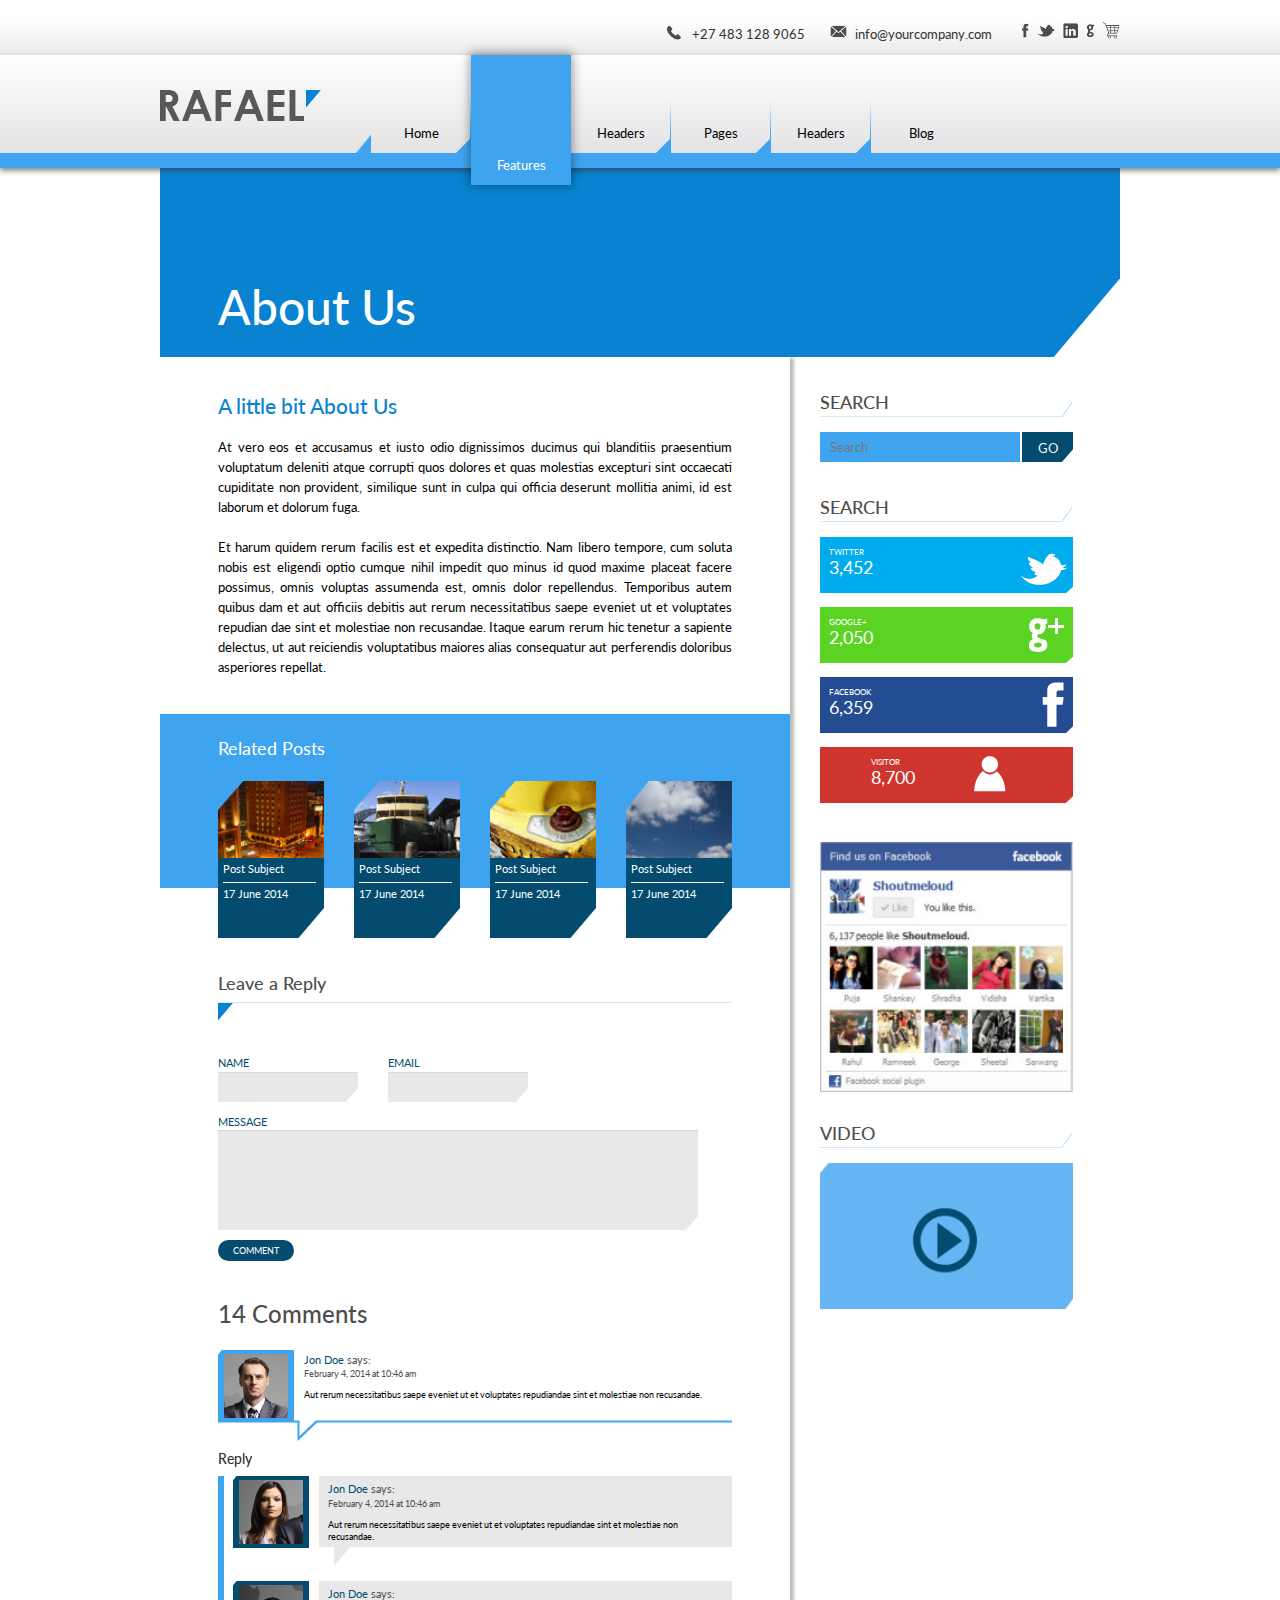
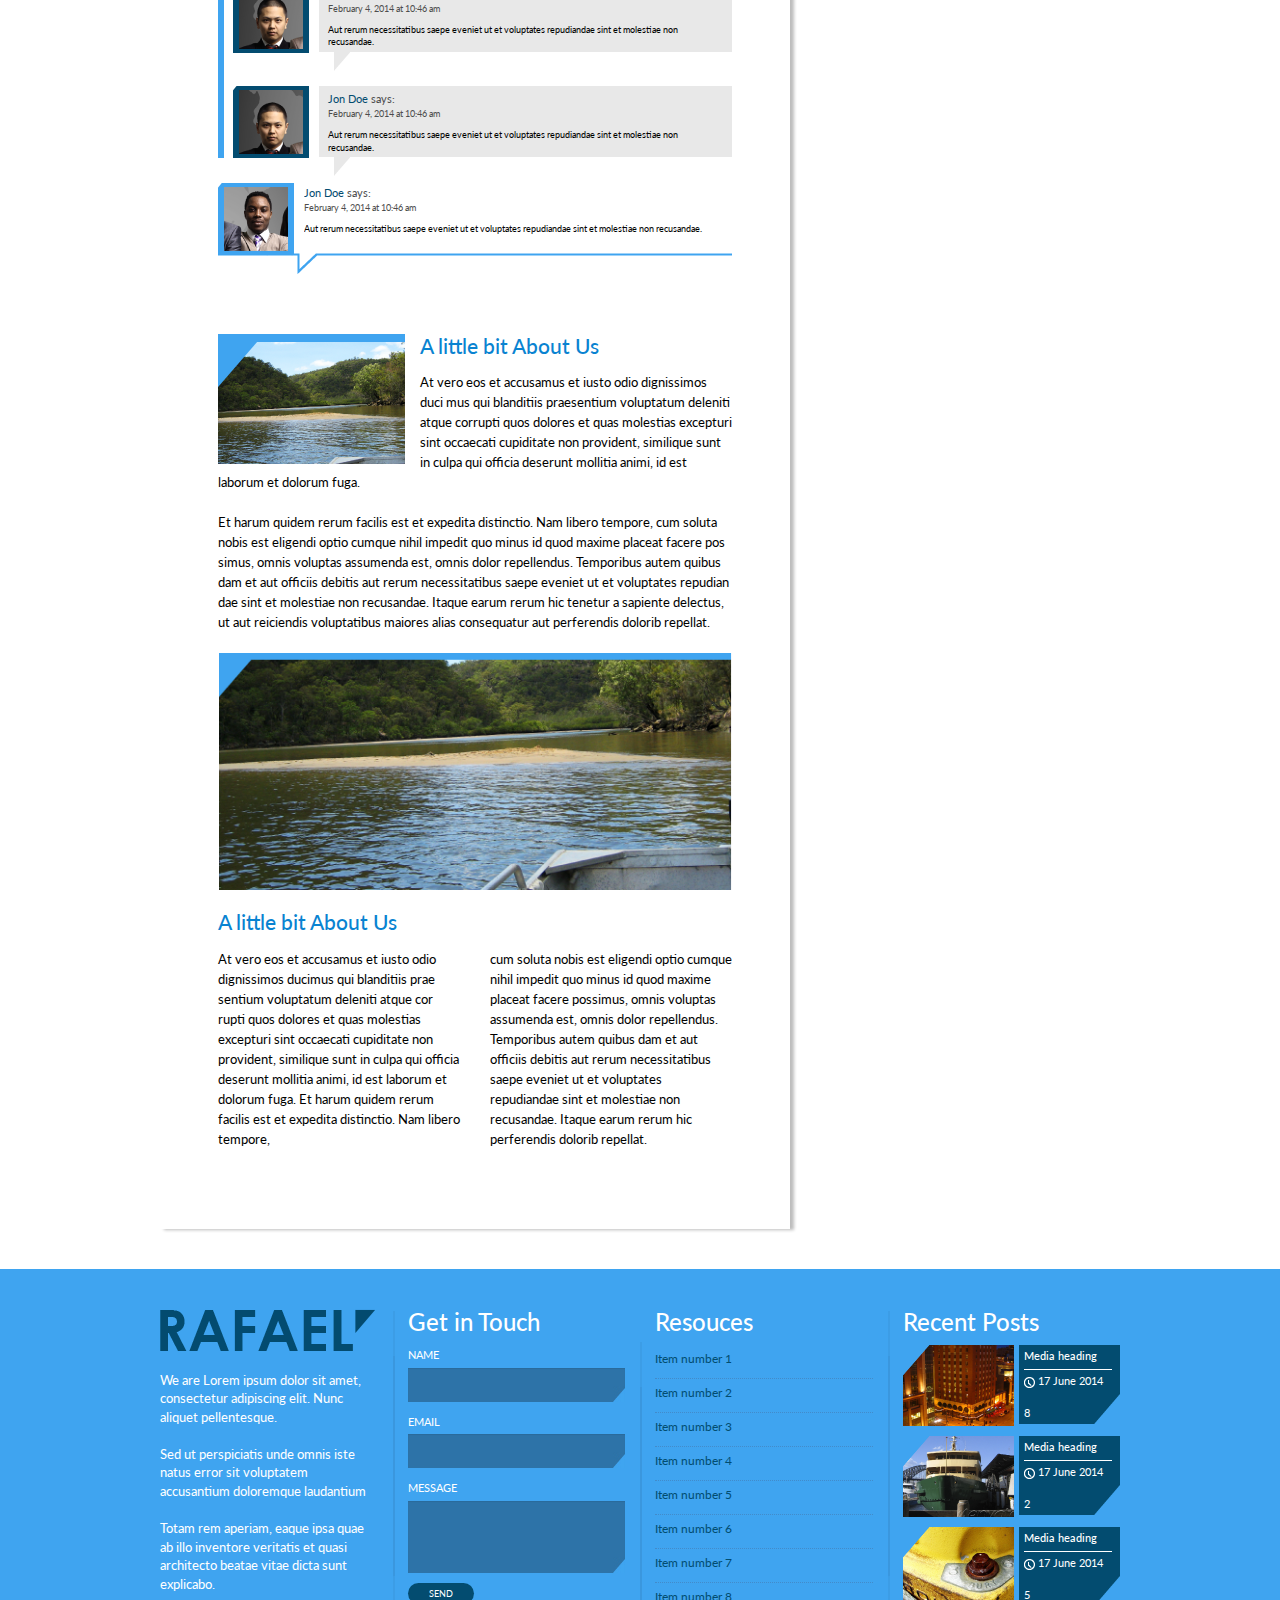
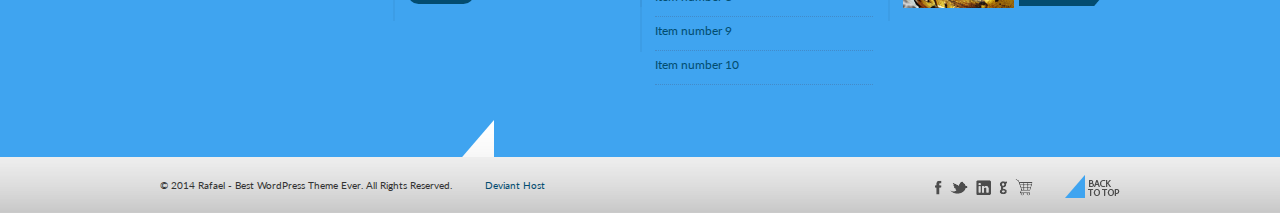
<file: about_us.html>
<!DOCTYPE html>
<html lang="en">
  <head>
    <meta charset="utf-8">
    <meta http-equiv="X-UA-Compatible" content="IE=edge">
    <meta name="viewport" content="width=device-width, initial-scale=1.0">
    <meta name="description" content="">
    <meta name="author" content="">
    
    <title>Rafael - Reloaded</title>

    <!-- Bootstrap core CSS -->    
    <link href="css/bootstrap.css" rel="stylesheet">
    <link href="css/doc.css" rel="stylesheet">
    <link rel="stylesheet" type="text/css" href="http://fonts.googleapis.com/css?family=Lato">
    <link href="http://netdna.bootstrapcdn.com/font-awesome/4.1.0/css/font-awesome.min.css" rel="stylesheet">
   

    <!-- Just for debugging purposes. Don't actually copy this line! -->
    <!--[if lt IE 9]><script src="../../docs-assets/js/ie8-responsive-file-warning.js"></script><![endif]-->

    <!-- HTML5 shim and Respond.js IE8 support of HTML5 elements and media queries -->
    <!--[if lt IE 9]>
      <script src="https://oss.maxcdn.com/libs/html5shiv/3.7.0/html5shiv.js"></script>
      <script src="https://oss.maxcdn.com/libs/respond.js/1.3.0/respond.min.js"></script>
    <![endif]-->

    <!-- Custom styles for this template -->

   
</head>
<body>
<div class="main_wrapper">

<header>
	 <!-- Top Bar Begins -->
	 <div id="top-bar">
        <div class="container">
        	<div class="row">
        		<div class="col-sm-12">
		            <div class="icon_box">
		            	<ul>
		            		<li><a href="#"><img src="images/socila_icon1.png" alt="" /></a></li>
		            		<li><a href="#"><img src="images/socila_icon2.png" alt="" /></a></li>
		            		<li><a href="#"><img src="images/socila_icon3.png" alt="" /></a></li>
		            		<li><a href="#"><img src="images/socila_icon4.png" alt="" /></a></li>
		            		<li><a href="#"><img src="images/socila_icon5.png" alt="" /></a></li>
		            	</ul>
		            </div>
		            <div class="info_box">
		            	info@yourcompany.com
		            </div>
		            <div class="call_box">
		            	+27 483 128 9065
		            </div>
	            </div>
            </div>
        </div> 
    </div>
    <!-- Top Bar Ends -->
    
  <!-- Nav Bar Begins -->  
<div class="nav_top">  
	<div class="navbar-wrapper cbp-af-header">
	        <div class="navbar navbar-inverse navbar-static-top" role="navigation">
	          <div class="container">
	            <div class="navbar-header">
	              <button type="button" class="navbar-toggle" data-toggle="collapse" data-target=".navbar-collapse">
	                <span class="sr-only">Toggle navigation</span>
	                <span class="icon-bar"></span>
	                <span class="icon-bar"></span>
	                <span class="icon-bar"></span>
	              </button>
	              <a class="navbar-brand" href="#"><img src="images/logo.png" alt=""></a>
	            </div>
	            <div class="navbar-collapse collapse">
	              <ul class="nav navbar-nav navigation nav_menu"> 
	              	<img src="images/sml_arw.png" alt="" class="sml_arw" />               
	                <li><a href="#">Home
	                	<div class="hvr_bg">Home</div>
	                	</a>
	                </li>
	                <li><a href="#" class="active">Features
	                	<div class="hvr_bg">Features</div>
	                	</a></li>
	                <li><a href="#">Headers
	                	<div class="hvr_bg">Headers</div>
	                	</a></li> 
	                <li><a href="#">Pages
	                	<div class="hvr_bg">Pages</div>
	                	</a></li>
	                <li><a href="#">Headers
	                	<div class="hvr_bg">Headers</div>
	                	</a></li> 
	                <li><a href="#">Blog
	                	<div class="hvr_bg">Blog</div>
	                	</a></li> 
	              </ul>
	              <div class="serch_sec">
	              	<input type="button" value="" />
	              </div>
	            </div>
	          </div>
	        </div>
	
	    </div>
    </div>
 <!-- Nav Bar Ends -->
</header>


<section class="banner_sec">
	<div class="container">
		<div class="row">
			<div class="col-sm-12">
				<div class="banner_inner_sec">
					<h4>About Us</h4>
				</div>
			</div>
		</div>
	</div>
</section>



<section class="inner_content_sec">
	<div class="container">
		<div class="row">
			<div class="col-sm-8">
				<div class="about_sec">
					<div class="about_cont_sec">
						<h4>A little bit About Us</h4>
						<p>At vero eos et accusamus et iusto odio dignissimos ducimus qui blanditiis praesentium voluptatum deleniti atque corrupti quos dolores et quas molestias excepturi sint occaecati cupiditate non provident, similique sunt in culpa qui officia deserunt mollitia animi, id est laborum et dolorum fuga. </p>
						<p>Et harum quidem rerum facilis est et expedita distinctio. Nam libero tempore, cum soluta nobis est eligendi optio cumque nihil impedit quo minus id quod maxime placeat facere possimus, omnis voluptas assumenda est, omnis dolor repellendus. Temporibus autem quibus dam et aut officiis debitis aut rerum necessitatibus saepe eveniet ut et voluptates repudian dae sint et molestiae non recusandae. Itaque earum rerum hic tenetur a sapiente delectus, ut aut reiciendis voluptatibus maiores alias consequatur aut perferendis doloribus asperiores repellat.</p>
					</div>
					
					
					<div class="related_post_sec">
						<h4>Related Posts</h4>
						<div class="row">
							
							<div class="col-sm-3 col-xs-6 post_item">
								<a href="#"><img src="images/post_img1.png"></a>
								<div class="post-body">
									<h4>Post Subject</h4>
									<span>17 June 2014</span>
								</div>
							</div>
							
							<div class="col-sm-3 col-xs-6  post_item">
								<a href="#"><img src="images/post_img2.png"></a>
								<div class="post-body">
									<h4>Post Subject</h4>
									<span>17 June 2014</span>
								</div>
							</div>
							
							<div class="col-sm-3 col-xs-6  post_item">
								<a href="#"><img src="images/post_img3.png"></a>
								<div class="post-body">
									<h4>Post Subject</h4>
									<span>17 June 2014</span>
								</div>
							</div>
							
							<div class="col-sm-3 col-xs-6  post_item">
								<a href="#"><img src="images/post_img4.png"></a>
								<div class="post-body">
									<h4>Post Subject</h4>
									<span>17 June 2014</span>
								</div>
							</div>							
						</div>						
					</div>
					
					
					<div class="leave_reply_sec">
						<h4>Leave a Reply</h4>
						<div class="reply_frm">
							<form role="form">
								
								<div class="row">
									<div class="col-sm-4">
										<div class="form-group">
									     <label for="exampleInputEmail1">Name</label>
									     <input type="name" class="form-control" id="exampleInputEmail1">
									    </div>
									</div>
									<div class="col-sm-4">
										<div class="form-group">
									     <label for="exampleInputEmail1">Email</label>
									     <input type="email" class="form-control" id="exampleInputEmail1">
									    </div>
									</div>
									<div class="col-sm-12">
										<div class="form-group">
									     <label for="exampleInputEmail1">MESSAGE</label>
									     <textarea type="email" class="form-control" id="exampleInputEmail1"></textarea>
									    </div>									    
									    <input type="submit" class="send_btn" value="COMMENT"/>
									</div>								
								</div>
								
							</form>
						</div>
					</div>
					
					
					<div class="comment_sec">
						<h4>14 Comments</h4>
						<div class="comment_sec_inr">
							
							<div class="main_commend">
								<div class="media">
								  <a class="pull-left" href="#">
								    <img class="media-object" src="images/comment_img1.png" alt="">
								  </a>
								  <div class="media-body">
								   	 <span><strong>Jon Doe </strong> says: </span>
								   	 <span class="smll">February 4, 2014 at 10:46 am</span>
								   	 <p>Aut rerum necessitatibus saepe eveniet ut et voluptates repudiandae sint et molestiae non recusandae.</p>							   	 
								  </div>
								</div>
							</div>			
											
							<h5>Reply</h5>
							<div class="reply_sec">								
								<div class="media">
								  <a class="pull-left" href="#">
								    <img class="media-object" src="images/comment_img2.png" alt="">
								  </a>
								  <div class="media-body">
								  	<div class="media-body_inner">
								   	 <span><strong>Jon Doe </strong> says: </span>
								   	 <span class="smll">February 4, 2014 at 10:46 am</span>
								   	 <p>Aut rerum necessitatibus saepe eveniet ut et voluptates repudiandae sint et molestiae non recusandae.</p>	
								   	 </div>						   	 
								  </div>
								</div>
								<div class="media">
								  <a class="pull-left" href="#">
								    <img class="media-object" src="images/comment_img4.png" alt="">
								  </a>
								  <div class="media-body">
								  	<div class="media-body_inner">
								   	 <span><strong>Jon Doe </strong> says: </span>
								   	 <span class="smll">February 4, 2014 at 10:46 am</span>
								   	 <p>Aut rerum necessitatibus saepe eveniet ut et voluptates repudiandae sint et molestiae non recusandae.</p>	
								   	 </div>						   	 
								  </div>
								</div>
								<div class="media">
								  <a class="pull-left" href="#">
								    <img class="media-object" src="images/comment_img4.png" alt="">
								  </a>
								  <div class="media-body">
								  	<div class="media-body_inner">
								   	 <span><strong>Jon Doe </strong> says: </span>
								   	 <span class="smll">February 4, 2014 at 10:46 am</span>
								   	 <p>Aut rerum necessitatibus saepe eveniet ut et voluptates repudiandae sint et molestiae non recusandae.</p>	
								   	 </div>						   	 
								  </div>
								</div>
							</div>
							
							<div class="main_commend">
								<div class="media">
								  <a class="pull-left" href="#">
								    <img class="media-object" src="images/comment_img5.png" alt="">
								  </a>
								  <div class="media-body">
								   	 <span><strong>Jon Doe </strong> says: </span>
								   	 <span class="smll">February 4, 2014 at 10:46 am</span>
								   	 <p>Aut rerum necessitatibus saepe eveniet ut et voluptates repudiandae sint et molestiae non recusandae.</p>							   	 
								  </div>
								</div>
							</div>												
						</div>
					</div>
					 
					 
					 
					<div class="about_bot_cont_sec">
						<img src="images/about_text_img1.png">
						<h4>A little bit About Us</h4>
						<p>At vero eos et accusamus et iusto odio dignissimos duci mus qui blanditiis praesentium voluptatum deleniti atque  corrupti quos dolores et quas molestias excepturi sint  occaecati cupiditate non provident, similique sunt in culpa  qui officia deserunt mollitia animi, id est laborum et dolorum fuga. </p>
						<p>Et harum quidem rerum facilis est et expedita distinctio. Nam libero tempore, cum soluta  nobis est eligendi optio cumque nihil impedit quo minus id quod maxime placeat facere pos simus, omnis voluptas assumenda est, omnis dolor repellendus. Temporibus autem quibus dam et aut officiis debitis aut rerum necessitatibus saepe eveniet ut et voluptates repudian dae sint et molestiae non recusandae. Itaque earum rerum hic tenetur a sapiente delectus, ut  aut reiciendis voluptatibus maiores alias consequatur aut perferendis dolorib repellat.</p>
						
						<div class="row">
							<div class="col-sm-12 mid_img">
								<img src="images/about_text_img2.png">
							</div>
							<div class="col-sm-12">
								<h4>A little bit About Us</h4>
							</div>
							<div class="col-sm-6">
								<p>At vero eos et accusamus et iusto odio  dignissimos ducimus qui blanditiis prae sentium voluptatum deleniti atque cor rupti quos dolores et quas molestias  excepturi sint occaecati cupiditate non  provident, similique sunt in culpa qui  officia deserunt mollitia animi, id est  laborum et dolorum fuga.  Et harum quidem rerum facilis est et expedita distinctio. Nam libero tempore, </p>
							</div>
							<div class="col-sm-6">
								<p>cum soluta nobis est eligendi optio cumque nihil impedit quo minus id quod maxime placeat facere possimus, omnis voluptas assumenda est, omnis dolor repellendus. Temporibus autem quibus dam et aut officiis debitis aut rerum necessitatibus saepe eveniet ut et  voluptates repudiandae sint et molestiae non recusandae. Itaque earum rerum hic perferendis dolorib repellat.</p>
							</div>
						</div>
					</div>
					
					
					
				</div>
			</div>
			<div class="col-sm-4">
				<div class="side_bar_sec">
					
					<div class="side_bar_row">
						<h4>SEARCH</h4>
						<div class="search_side">
							<input type="text" placeholder="Search"/>
							<input type="submit" value="GO" />
						</div>
					</div>
					
					<div class="side_bar_row">
						<h4>SEARCH</h4>
						<div class="row sm_sec">
							<div class="col-xs-6 col-sm-12">
								<div class="twtr">
									<p>TWITTER <span>3,452</span></p>
								</div>
							</div>
							<div class="col-xs-6  col-sm-12">
								<div class="gplus">
									<p>GOOGLE+ <span>2,050</span></p>
								</div>
							</div>
							<div class="col-xs-6 col-sm-12">
								<div class="fcbk">
									<p>FACEBOOK <span>6,359</span></p>
								</div>
							</div>
							<div class="col-xs-6 col-sm-12">
								<div class="msn">
									<p class="last">VISITOR <span>8,700</span></p>
								</div>
							</div>
						</div>
					</div>
					
					<div class="side_bar_row fcbk_sec">
						<img src="images/fcbk_plug.png" class="img-responsive">
					</div>
					
					<div class="side_bar_row video_sec">
						<h4>VIDEO</h4>
						<a href="#"><img src="images/video.jpg"></a>
					</div>
					
				</div>
			</div>
		</div>
		
				
	</div>
</section>




<!-- footer -->
<footer>
    <div id="footer">
        <div class="container">
            <div class="row">
                <div class="col-sm-3">
                    <div class="dark-logo"><img src="images/dark-logo.png" alt="Rafael" /></div>
                    <p>We are Lorem ipsum dolor sit amet, consectetur adipiscing elit. Nunc aliquet pellentesque.<br /><br />Sed ut perspiciatis unde omnis iste natus error sit voluptatem accusantium doloremque laudantium<br /><br />Totam rem aperiam, eaque ipsa quae ab illo inventore veritatis et quasi architecto beatae vitae dicta sunt explicabo.</p>
                </div>

                <div class="col-sm-3 footer_separetor">
                    <h4>Get in Touch</h4>
                        <form action="#" method="post" class="form">
                              <div class="form-group">
							    <label for="exampleInputEmail1">Name</label>
							    <input type="name" class="form-control" id="exampleInputEmail1" >
							  </div>
	                          <div class="form-group">
							    <label for="exampleInputEmail1">Email</label>
							    <input type="email" class="form-control" id="exampleInputEmail1" >
							  </div>
                            <div class="form-group">
							    <label for="exampleInputEmail1">MESSAGE</label>
							    <textarea class="form-control" rows="3" required></textarea>
							  </div>                            
                            <a href="#" class="send_btn" role="button">Send</a>
                        </form>
                </div>

                <div class="col-sm-3 footer_separetor">
                    <h4>Resouces</h4>
                    <ul class="resource">
                        <li><a href="#"> Item number 1 </a></li>
                        <li><a href="#"> Item number 2 </a></li>
                        <li><a href="#"> Item number 3 </a></li>
                        <li><a href="#"> Item number 4 </a></li>
                        <li><a href="#"> Item number 5 </a></li>
                        <li><a href="#"> Item number 6 </a></li>
                        <li><a href="#"> Item number 7 </a></li>
                        <li><a href="#"> Item number 8 </a></li>
                        <li><a href="#"> Item number 9 </a></li>
                        <li><a href="#"> Item number 10 </a></li>
                    </ul>            
                </div>

                <div class="col-sm-3 footer_separetor">
                    <h4>Recent Posts</h4>
                    
                    <div class="media">
					  <a class="pull-left" href="#">
					    <img class="media-object" src="images/post_img1.png" alt="">
					  </a>
					  <div class="media-body">
					    <h4 class="media-heading">Media heading</h4>
					    <span> <img src="images/watch_icon.png">17 June 2014 </span>
					    <p>8</p>
					  </div>
					</div>
					
					<div class="media">
					  <a class="pull-left" href="#">
					    <img class="media-object" src="images/post_img2.png" alt="">
					  </a>
					  <div class="media-body">
					    <h4 class="media-heading">Media heading</h4>
					    <span> <img src="images/watch_icon.png">17 June 2014 </span>
					    <p>2</p>
					  </div>
					</div>
					
					<div class="media">
					  <a class="pull-left" href="#">
					    <img class="media-object" src="images/post_img3.png" alt="">
					  </a>
					  <div class="media-body">
					    <h4 class="media-heading">Media heading</h4>
					    <span> <img src="images/watch_icon.png">17 June 2014 </span>
					    <p>5</p>
					  </div>
					</div>
                    
                    

                </div>
            </div>
        </div>
    </div> <!-- End Footer -->
</footer>

<div id="bottom-bar">
    <div class="container">
        <div class="row">
            <div class="col-sm-7"><p>&copy; 2014 Rafael - Best WordPress Theme Ever. All Rights Reserved. <a href="#">Deviant Host</a> </p></div>
            <div class="col-sm-5">
            	<a href="#top" class="bk_top"><img src="images/bk_top.png" alt="" /></a>
            	<div class="icon_box2">
	            	<ul>
	            		<li><a href="#"><img src="images/socila_icon1.png" alt="" /></a></li>
	            		<li><a href="#"><img src="images/socila_icon2.png" alt="" /></a></li>
	            		<li><a href="#"><img src="images/socila_icon3.png" alt="" /></a></li>
	            		<li><a href="#"><img src="images/socila_icon4.png" alt="" /></a></li>
	            		<li><a href="#"><img src="images/socila_icon5.png" alt="" /></a></li>	            		
	            	</ul>
	            </div>
	            
            </div>
        </div>
    </div>
</div>

</div>


<!-- Bootstrap core JavaScript
================================================== -->
<!-- Placed at the end of the document so the pages load faster -->
<script src="https://code.jquery.com/jquery-1.10.2.min.js"></script>
<script src="js/bootstrap.js"></script>
<script src="js/bootstrap.min.js"></script>
<script src="js/application.js"></script>

 
 


 

</body>
</html>
</file>
<file: css/doc.css>
/*
Theme Name: Rafael
Theme URI: http://www.vatticanthemes.com/rafael
Author: Vattican Themes
Author URI: http://www.vatticanthemes.com
Version: 1.2.1

*/

body {	font-family: 'Lato', "Lucida Grande", sans-serif;font-size: 13px;margin-left: 0px;}
#wrapper {width: 100%;}

#top-bar {
	height: 35px;
	width: 100%;
	margin-top: 20px;
	font-size: 13px;
	border-bottom:1px solid #e5e5e5;
	background: rgb(255,255,255); /* Old browsers */
	background: -moz-linear-gradient(top,  rgba(255,255,255,1) 0%, rgba(234,234,234,1) 100%); /* FF3.6+ */
	background: -webkit-gradient(linear, left top, left bottom, color-stop(0%,rgba(255,255,255,1)), color-stop(100%,rgba(234,234,234,1))); /* Chrome,Safari4+ */
	background: -webkit-linear-gradient(top,  rgba(255,255,255,1) 0%,rgba(234,234,234,1) 100%); /* Chrome10+,Safari5.1+ */
	background: -o-linear-gradient(top,  rgba(255,255,255,1) 0%,rgba(234,234,234,1) 100%); /* Opera 11.10+ */
	background: -ms-linear-gradient(top,  rgba(255,255,255,1) 0%,rgba(234,234,234,1) 100%); /* IE10+ */
	background: linear-gradient(to bottom,  rgba(255,255,255,1) 0%,rgba(234,234,234,1) 100%); /* W3C */
	filter: progid:DXImageTransform.Microsoft.gradient( startColorstr='#ffffff', endColorstr='#eaeaea',GradientType=0 ); /* IE6-9 */
}

.container{ max-width: 990px;}
.icon_marg{ margin-left: 5px; text-decoration: none; color:#4d4d4d;}

.nav_top{ 
	width: 100%; 
	position: relative; 
	z-index: 999;
	border-bottom:15px solid #3fa4f0;
	-webkit-box-shadow: 0px 3px 5px 0px rgba(50, 50, 50, 0.55); 
	   -moz-box-shadow: 0px 3px 5px 0px rgba(50, 50, 50, 0.55); 
		 	box-shadow: 0px 3px 5px 0px rgba(50, 50, 50, 0.55); 
	background: rgb(255,255,255); /* Old browsers */
	background: -moz-linear-gradient(top,  rgba(255,255,255,1) 0%, rgba(227,227,229,1) 100%); /* FF3.6+ */
	background: -webkit-gradient(linear, left top, left bottom, color-stop(0%,rgba(255,255,255,1)), color-stop(100%,rgba(227,227,229,1))); /* Chrome,Safari4+ */
	background: -webkit-linear-gradient(top,  rgba(255,255,255,1) 0%,rgba(227,227,229,1) 100%); /* Chrome10+,Safari5.1+ */
	background: -o-linear-gradient(top,  rgba(255,255,255,1) 0%,rgba(227,227,229,1) 100%); /* Opera 11.10+ */
	background: -ms-linear-gradient(top,  rgba(255,255,255,1) 0%,rgba(227,227,229,1) 100%); /* IE10+ */
	background: linear-gradient(to bottom,  rgba(255,255,255,1) 0%,rgba(227,227,229,1) 100%); /* W3C */
	filter: progid:DXImageTransform.Microsoft.gradient( startColorstr='#ffffff', endColorstr='#e3e3e5',GradientType=0 ); /* IE6-9 */
}

.nav_top .navbar-inverse{ background: none; border: none;}
.icon_box{ width: auto; float: right;}
.icon_box ul{ padding: 0px; margin: 0px; list-style: none;}
.icon_box ul li{ padding: 0px; margin: 0 0 0 5px; display: inline-block;}

.info_box{ width: auto; float: right; margin: 5px 25px 0 0; background: url(../images/mail_pic.png) no-repeat left top; padding: 0 0 0 25px; font: normal 12px/12px; }
.call_box{ width: auto; float: right; margin: 5px 25px 0 0; background: url(../images/call_pic.png) no-repeat left top; padding: 0 0 0 25px; font: normal 12px/15px; }

.navbar-header .navbar-brand{ 
/*	width: 161px; */
	margin: 35px 50px 0 0 !important; 
	padding: 0px;
}

@media (min-width: 768px) {
  .navbar > .container .navbar-brand,
  .navbar > .container-fluid .navbar-brand {
    margin:0;
  }
}

/* .navbar-header .navbar-brand img{ width: 100%;} */

.nav_top .navbar{ margin-bottom: 0px;}
.nav_menu{ padding: 0px; margin: 0px; width: auto; position: relative;}

.nav_menu li{ 
	padding: 0; margin: 0; 
	display: inline-block; 
	min-width:100px; 
	position: relative;
	white-space:nowrap;
	background:transparent url(../images/menu_stick.png) right bottom no-repeat;
}

.nav_menu li:last-child{
	background:none; 
}

header .nav_menu li a{ 
	padding: 68px 15px 10px; 
	margin: 0px; 
	font: normal 14px/15px; 
	text-align: center; 
	color:#000 !important; 
/*	text-transform: uppercase; */
	position: relative;
}

.hvr_bg{ 
/*	background: url(../images/hvr_bg.png) no-repeat 0 0;  */
	background-color:#3fa4f0;
	color:#fff !important; 
	min-height:100px; 
	min-width:100px; 
	position: absolute; 
	left: 0px; 
	top: 0px;
	display: none;
	-webkit-box-shadow: 0px -1px 10px 1px rgba(0,0,0,0.40);
	   -moz-box-shadow: 0px -1px 10px 1px rgba(0,0,0,0.40);
			box-shadow: 0px -1px 10px 1px rgba(0,0,0,0.40);
}

.nav_menu li a:hover .hvr_bg, 
.nav_menu li a.active .hvr_bg{ 
	display: block; 
	font: normal 14px/15px; 
	color:#fff !important; 
	padding: 100px 15px 10px;
}

.serch_sec{ width: 87px; float: right; background: url(../images/last-item2.png) no-repeat right top; min-height: 93px; padding: 61px 0 0 40px; display: none;}
.serch_sec input[type="button"]{ width: 21px; height:20px; background: url(../images/glass_pic.png) no-repeat 0 0; cursor: pointer; border: none;}
.sml_arw{ position: absolute; left: -16px; bottom: 0px;}

.banner_sec{ width: 100%;}
.banner_inner{}
.banner_box{}
.banner_box img{ width: 100%;}

.logo_sec{ width: 100%; display: inline-block;}
.logo_inner{ background: #fff; padding: 52px 0 0;}
.logo_inner ul{ padding: 0px; margin: 0px; list-style: none;}
.logo_inner ul li{ padding: 0px; margin: 0 0 0 54px; display: inline-block; }
.logo_arw { position: absolute; right: 21%; top: -74px;}

.milestone_sec{ width: 100%;}
.milestone_inner{ padding: 0 0 60px; background: #3fa4f0; width: 100%; display: inline-block;}

.milestone_box1_main{ width: 184px; float: left; margin: 43px 0 0 100px; text-align: center; }
.milestone_box1{ width: 100%; float: left; text-align: center; background: url(../images/circle_pic1.png) no-repeat center top; min-height: 175px; padding: 70px 0 0 0;}
.milestone_box1 h4{ font: normal 36.11px/38px; color:#fff; text-align: center; padding: 0px; margin: 0px;}
.milestone_box1_main p{ display: inline-block; padding: 20px 0 0 0; text-align: center; font: normal 12px/15px; color:#034c70; margin: 0px;}

.milestone_box2_main{ width: 184px; float: left; margin: 43px 0 0 100px; text-align: center;}
.milestone_box2{ width: 184px; float: left; text-align: center; background: url(../images/circle_pic2.png) no-repeat center top; min-height: 175px; padding: 70px 0 0 0;}
.milestone_box2 h4{ font: normal 36.11px/38px; color:#fff; text-align: center; padding: 0px; margin: 0px;}
.milestone_box2_main p{ display: inline-block; padding: 20px 0 0 0; text-align: center; font: normal 12px/15px; color:#034c70; margin: 0px;}

.milestone_box3_main{ width: 184px; float: left; margin: 43px 0 0 100px; text-align: center;}
.milestone_box3{ width: 184px; float: left; text-align: center; background: url(../images/circle_pic3.png) no-repeat center top; min-height: 175px; padding: 70px 0 0 0;}
.milestone_box3 h4{ font: normal 36.11px/38px; color:#fff; text-align: center; padding: 0px; margin: 0px;}
.milestone_box3_main p{ display: inline-block; padding: 20px 0 0 0; text-align: center; font: normal 12px/15px; color:#034c70; margin: 0px;}

.services_sec{ width: 100%; background: #fff;}
.services_arw { position: absolute; right: 20%; top: -44px;}
.services_inner{ padding: 50px 30px 34px; position: relative; display: inline-block; width: 100%;}
.services_left{ width: 294px; background: #3fa4f0; margin: 0 0 0 64px; padding: 22px 36px; position: relative; float: left; }
.services_left p{ font: normal 12px/14px; color:#fff; margin: 10px 0 0 0;}
.services_left p span{ text-align: right; float: right; width: 100%;}
.services_left_arw { bottom: -34px; left: 28%; position: absolute;}

.services_rt{ width: 415px; margin: 0 0 0 60px; padding: 0; position: relative; float: left; }
.services_rt_main{ width: 100%; display: inline-block; padding-bottom: 10px;}
.services_rt_pic{ width: 50px; float: left;}
.services_rt_pic img{ width: 100%;}
.services_rt_txt{ width: 347px; float: right;}
.services_rt_txt h5{ font: normal 24px/26px; color:#4d4d4d; padding: 0px; margin: 0px;}
.services_rt_txt p{ font: normal 12px/15px; color:#4d4d4d; padding: 10px 0 0 0; margin: 0px;}

.blog_sec{ width: 100%;}

.section{ 
	width: 100%; 
	display: inline-block; 
	position: relative;
}
.section .heading { 
	left: 15%; 
	position: absolute; 
	top: -27px;
}
.section h3{ 
	border-bottom: 8px solid #3fa4f0; 
	font: normal 24px/47px; 
	color:#4d4d4d; 
	padding: 0 0 0 22%; 
	margin: 0px; 
}

.blog_details{ width: 100%; padding: 30px 50px 75px; display: inline-block;}

.blog_details_box{ 
	width: 195px; 
	float: left; 
	margin: 0 25px 30px 0; 
}
.blog_details_box:nth-child(4n+0) {
	 margin-right: 0px;
}

.blog_details_pic{ 
	width: 100%;
	border-bottom: 30px solid #034c70;
}
.blog_details_pic:hover{ 
	border-color:#FFD200;
}

.blog_details_pic img{ width: 100%;}

.work_sec{ width: 100%;}
/* .work_sec h3{ font: normal 24px/47px Arial; color:#4d4d4d; padding: 0 0 0 10%; margin: 0px; }
.work_sec_inner{width: 100%; border-top: 10px solid #3fa4f0; border-bottom: 10px solid #3fa4f0;} */
.work_sec_inner img{ width: 100%;}

.product_sec{ width: 100%; background: #fff;}
.product_inner{ width: 100%; padding: 54px 82px 54px 100px;}
.product_inner h3{ font: normal 24px/47px; color:#4d4d4d; padding: 0; margin: 0px; }
.product_box{ width: 340px; float: left; margin: 34px 45px 0 0;}
.product_box img{ width: 100%; border: 8px solid #eee;}

.event_sec{ width: 100%; margin-top: 50px;}
.event_inner{ width: 100%; padding: 52px 0; display: inline-block;}
.event_left{ width: 424px; float: left; background: #034c70; min-height: 320px; position: relative; padding: 27px 0 40px 77px;}
.event_left h5{ font: normal 24px/26px; padding: 0px; margin: 0px; color:#fff;}
.event_left ul{ padding: 0px; margin: 0px; list-style: none;}
.event_left ul li{ padding: 0 0 0 44px; margin: 30px 0 0 0; width: 100%; display: inline-block; background: url(../images/event_list.jpg) no-repeat left top;
font: normal 16px/18px; color:#fff;}
.event_left ul li span{ text-transform: uppercase;}
.event_left_pic { position: absolute; right: -34px; top: -38px;}

.event_rt{ width: 458px; float: right; background: #034c70; min-height: 320px; position: relative; padding: 28px 44px 28px 0px;}
.event_rt_pic { position: absolute; left: -34px; top: 0px;}
.event_video{ width: 100%;}
.event_video img{ width: 100%;}
.event_rt p{ font: normal 16px/18px;color:#fff; padding: 10px 0 0 0; margin: 0px;}

.disse_sec{ width: 100%;}
.disse_inner{ width: 100%; padding: 42px 0px 0 0; background: url(../images/disse_bg.png) no-repeat right top; min-height: 274px;}
.disse_left { float: left; margin: 26px 0 0; padding: 0 0 0 21px; width: 396px;}
.disse_left h4{ font: normal 42px/44px; color:#4d4d4d; padding: 0px; margin: 0px;}
.disse_left p{ font: normal 24px/26px; color:#009eff; padding: 0px; margin: 0px;}

.tweet_sec{ width: 100%;}
.tweet_inner{ width: 100%; float: left; margin: 50px 0 0 0; background: url(../images/twet_bg.png) no-repeat left top; min-height: 275px; padding: 20px 0 0px 58px;}
.tweet_box_main{ width: 320px; float: left;}
.tweet_box{ width: 100%; margin: 10px 0 0 0;}
.tweet_box p{ font: normal 14px/16px; color:#fff; padding: 0px; margin: 0px;}
.tweet_box p span{color:#3ea4f0;}
.tweet_box p span a{color:#3ea4f0; text-decoration: none;}
.tweet_box a{font: normal 14px/16px; color:#3ea4f0; padding: 10px 0 0 0; margin: 0px; text-decoration: none; display: inline-block;}
.tweet_box_main2 { float: left; margin-left: 18%; padding: 80px 0 0; width: 70px;}

.circle_sec{ width: 100%;}
.circle_inner{ width: 100%; display: inline-block; text-align: center; padding: 0 63px;}
.circle_box{ width: 100%; display: inline-block; text-align: center; margin: 40px 0 0 0;}
.circle_pic{ width: 147px; height: 147px; background: #034c70; text-align: center; border: 5px solid #3ea4f0; border-radius: 100%; padding: 30px 0 0 0; display: inline-block;}
.circle_box p{ font: normal 15px/22px; color:#000; padding: 28px 12% 0; margin: 0px;}

/*footer*/
#footer {
    background: url(../images/footer_triangle_bg.png) no-repeat 37% bottom #3fa4f0;
    color: #fff;
    padding: 40px 0 72px;
}
#bottom-bar {
    background: url("../images/bottom-bg.png") repeat-x scroll 0 bottom #f6f6f6;
    font-size: 12px;
    height: auto;
    padding-top: 21px;
}
#footer h4 { font-size: 24px; font-family: color: #fff; margin-top: 0px;}
#footer label {font-size: 11px; font-weight: normal; text-transform: uppercase;}
#footer .form-control {background: url(../images/form_field_bg.jpg) no-repeat right bottom #2d73a8; border: none; outline: none; border-radius:0px; resize: none; color: #fff; font-weight: normal;}
#footer .dark-logo { margin-bottom: 20px;}
.footer_separetor {background: url(../images/ftr_separetor.png) no-repeat 0 center;}
#footer .form-group {margin-bottom: 10px;}
.resource{ list-style: none; margin: 0px; padding: 0px;}
.resource li { width: 100%; border-bottom: 1px dotted #428bca; padding-bottom: 6px; line-height: 26px; }
.resource li a { font-size: 12px; color: #024d70; text-decoration: none; }
.send_btn { width: 66px; height: 21px; line-height: 21px; text-align: center; background: #034c70; border-radius:20px; display: inline-block; font-size: 9px; color: #fff; text-transform: uppercase;}
#footer .media-body {background: url(../images/post_body_bg.png) no-repeat right bottom #034c70; padding:5px 8px 5px 5px; line-height: 20px; }
#footer .media > .pull-left {margin-right: 5px;}
#footer .media-body h4 { font-size: 11px; color: #fff;  border-bottom: 1px solid #fff; margin: 0px; padding-bottom: 7px;}
#footer .media-body span{ font-size: 11px; color: #fff;  margin: 0px;}
#footer .media-body span img{margin: 0 3px 0 0;}
#footer .media-body p{ font-size: 11px; color: #fff;  margin:15px 0 0; line-height: normal;}
#footer .media, .media .media{margin-top: 10px;}
#footer .col-sm-3{min-height: 314px;}
#bottom-bar p{font-size: 10px;}
#bottom-bar p a{color: #034c70; margin-left: 30px;}
.bk_top{float: right; margin-left: 32px; margin-top: -3px; margin-bottom: 15px;} 

.icon_box2{ width: auto; float: right;}
.icon_box2 ul{ padding: 0px; margin: 0px; list-style: none;}
.icon_box2 ul li{ padding: 0px; margin: 0 0 0 5px; display: inline-block;}

/*about us*/
.banner_inner_sec{ background: url(../images/inner_banner_bg.png) no-repeat right bottom #0983d1; padding: 110px 0 22px 58px;}
.banner_inner_sec h4{  font-size: 48px; color: #fff; line-height: normal; margin: 0px; padding: 0px;}

.about_sec{-webkit-box-shadow: 4px 1px 3px 0px rgba(50, 50, 50, 0.32); -moz-box-shadow:4px 1px 3px 0px rgba(50, 50, 50, 0.32); box-shadow:4px 1px 3px 0px rgba(50, 50, 50, 0.32);}
.about_cont_sec{ padding: 37px 58px;}

.about_cont_sec h4{ font-size:21px; color: #0983d1; margin: 0px;}
.about_cont_sec p{margin: 20px 0 0 0;  font-size: 13px; color: #000000; line-height: 20px; text-align: justify;}

.related_post_sec{ padding: 25px 58px; background: url(../images/related_post_bg.png) repeat-x 0 0;}
.related_post_sec h4{ font-size:18px; color: #fff; margin: 0px; font-weight: normal; margin: 0px 0 22px 0;}



.post_item img{ width: 100%;}
.post-body{background: url(../images/post_body_bg2.png) no-repeat right bottom #034c70; padding:5px 8px 5px 5px; line-height: 20px; min-height: 80px;}
.post-body h4{ font-size: 11px; color: #fff;  border-bottom: 1px solid #fff; margin: 0px; padding-bottom: 7px;}
.post-body span{ font-size: 11px; color: #fff;  margin: 0px;}
.post-body span img{margin: 0 3px 0 0;}
.post-body p{ font-size: 11px; color: #fff;  margin:15px 0 0; line-height: normal;}

.leave_reply_sec{ padding: 0px 58px}
.leave_reply_sec h4{ background: url(../images/leave_reply_heading.png) no-repeat 0 bottom;  font-size: 18px; color: #4d4d4d; margin:0px; padding: 0px; line-height: 40px;}

.reply_frm{ background: url(../images/reply_frm_bg.png) no-repeat 0 0; padding: 50px 34px 0 0;}
.reply_frm .form-control{background: url(../images/about_frm_bg.png) no-repeat right bottom #e8e8e8; border: none; outline: none; border-radius:0px; height: 30px; line-height: 30px; }
.reply_frm .form-control:focus{box-shadow: inherit}

.reply_frm label{ color: #034c70;  font-size: 11px; text-transform: uppercase; font-weight: normal; margin: 0px;}
.reply_frm textarea.form-control{height: 100px; resize: none;}
.reply_frm .form-group{margin-bottom: 10px;}

.reply_frm .send_btn{border: none; outline: none; display: inline-block; padding: 0 15px; width: auto;}

.comment_sec{ padding: 40px 58px 0;}
.comment_sec h4{  font-size: 24px; color: #4d4d4d; margin: 0px; padding: 0px;}
.comment_sec_inr{padding-top: 22px;}

.main_commend{ background: url(../images/main_comnd_bg.png) no-repeat right bottom; padding-bottom: 19px;}

.comment_sec_inr .media-body span{  font-size: 11px; color: #4d4d4d; margin-top: -4px;}
.comment_sec_inr .media-body span strong{color: #034c70; font-weight: normal;}
.comment_sec_inr .media-body span.smll{font-size: 9px; display: block; margin: 0px;}
.comment_sec_inr .media-body p{ font-size: 9px; color: #000; margin: 8px 0 0 0;}

.reply_sec{ border-left: 6px solid #3fa4f0; padding-left: 9px; height: 282px; margin-bottom: 25px;}
.reply_sec h5{ font-size: 14px;color: #4d4d4d;  margin: 0px;}

.reply_sec .media-body_inner{background: #e8e8e8; padding: 3px 9px;}
.reply_sec .media-body{background: url(../images/reply_bg.png) no-repeat 0 bottom; padding-bottom: 19px;}

.about_bot_cont_sec{ padding: 60px 58px;}
.about_bot_cont_sec img{float: left; max-width:100%; margin-right: 15px;}
.about_bot_cont_sec h4{ font-size: 21px; color: #0983d1;  margin-top: 0px; margin-bottom: 15px;}
.about_bot_cont_sec p{ font-size: 13px; color: #000000;  line-height: 20px; padding-bottom: 20px; margin: 0px;}
.mid_img{margin-bottom: 20px;}

.side_bar_sec{ padding:30px 47px 0 0;}
.side_bar_sec h4{  font-size: 18px; color: #4d4d4d; text-transform: uppercase; background: url("../images/leave_reply_heading.png") no-repeat scroll right bottom rgba(0, 0, 0, 0); margin: 0px 0 15px 0; line-height: 30px;}

.side_bar_row{ margin-bottom: 25px;}

.search_side{display: inline-block; width: 100%;}
.search_side input[type="text"]{ float: left; width: 79%; background: #3fa4f0; height: 30px; line-height: 30px; border: none; outline: none; color: #4d4d4d; padding-left: 10px;}
.search_side input[type="submit"]{ float: right; width: 20%; background: url(../images/search_btn_bg.png) no-repeat right bottom #034c70;; height: 30px; line-height: 30px; border: none; outline: none; color: #fff;}

.sm_sec p{ font-size: 8.30px; color: #fff;  line-height: 12px; margin: 0px;}
.sm_sec p span{display: block; font-size: 17.9px; line-height: 18px;}
.twtr{background: url(../images/twitter_count.png) no-repeat right bottom #00acee; padding: 9px; min-height: 56px; margin-bottom: 14px;}
.gplus{background: url(../images/gplus_count.png) no-repeat right bottom #5ad322; padding: 9px; min-height: 56px; margin-bottom: 14px;}
.fcbk{background: url(../images/fcbk_count.png) no-repeat right bottom #244c93; padding: 9px; min-height: 56px; margin-bottom: 14px;}
.msn{background: url(../images/msn_count.png) no-repeat right bottom #ce352e; padding: 9px; min-height: 56px; margin-bottom: 14px;}
.sm_sec p.last{margin-left: 42px;}

.fcbk_sec img{width: 100%;}
.video_sec img{width: 100%;}



@media only screen and (min-width:768px) and (max-width:989px)
{
.logo_inner ul li { margin-left: 20px; width: 115px;}
.logo_inner ul li a img{ width: 100%;}
.milestone_box1_main{ width: 27%; margin: 43px 0 0 40px;}
.milestone_box2_main{ width: 27%; margin: 43px 0 0 40px;}
.milestone_box3_main {width: 27%; margin: 43px 0 0 40px;}
.services_left{ width: 30%; padding: 22px 10px; margin: 0px;}
.services_left img{ width: 100%;}
.services_left_arw{ width: 31px !important;}
.services_rt {  float: left; margin: 0 0 0 32px; padding: 0; position: relative; width: 64%;}
.blog_details_box{ width: 22%;}
.product_box{ width: 40%;}
.event_left{ width: 43%; padding: 27px 0 40px 43px;}
.event_rt{ width: 46%;}
.disse_left{ width: 30%; padding: 0px;}
.disse_left h4{ font: 20px/24px;}
.disse_left p{ font: 16px/20px;}
.tweet_inner{ background-size: 100%;}

.media-object{width: 60px;}
#footer .dark-logo img{ width: 100%;}

.nav_menu li{ width: 84px;}
.hvr_bg{width: 84px; background-position: right bottom}

.banner_inner_sec, .about_cont_sec, .related_post_sec, .leave_reply_sec, .comment_sec, .about_bot_cont_sec{padding-left: 15px; padding-right: 15px;}
.side_bar_sec{ padding-right: 15px;}
.comment_sec_inr .media-body span{display: block;line-height: 13px;}
.main_commend{background-position: 0 bottom;}
.reply_sec .media-body_inner{padding: 10px;}
.comment_sec_inr .media-body p{line-height: 12px;}

.reply_sec{ height: 274px; margin-bottom: 41px;}
.sm_sec p.last{margin-left: 0px;}

}

@media only screen and (max-width:767px) 
{
.navbar-toggle{ background: #ccc !important;}	
.navbar-header .navbar-brand { margin: 13px 50px 0 0 !important; padding: 0 15px; width: 161px;}
.nav_menu li{ background: none;}
.nav_menu li:hover .hvr_bg{ display: none !important;}
.nav_menu li:last-child{background: none;}
.sml_arw{ display: none;}
.nav_menu li a{ padding: 15px; text-align: left;}
.nav_menu li{ width: 100%; text-align: left;}
.nav_menu li a:hover{ background: #0983d1 !important; color:#fff !important;}
.nav_top .navbar-collapse{ padding: 0px;}
.serch_sec{ padding: 48px 0 0 52px;}
.logo_inner ul li { margin-left: 20px; width: 98px;}
.logo_inner ul li a img{ width: 100%;}
.milestone_box1_main{ width: 26%; margin: 43px 0 0 30px;}
.milestone_box2_main{ width: 26%; margin: 43px 0 0 30px;}
.milestone_box3_main {width: 26%; margin: 43px 0 0 30px;}
.milestone_box1{ background-size: 100%; width: 100%; min-height: 120px;}
.milestone_box2{ background-size: 100%; width: 100%; min-height: 120px;}
.milestone_box3{ background-size: 100%; width: 100%; min-height: 120px;}
.services_left{ width: 30%; padding: 22px 10px; margin: 0px;}
.services_left img{ width: 100%;}
.services_left_arw{ width: 31px !important;}
.services_rt {  float: left; margin: 0 0 0 32px; padding: 0; position: relative; width: 64%;}
.blog_details_box{ width: 22%;}
.blog_details{ padding: 30px 22px 30px;}
.product_inner{ padding: 25px;}
.product_box{ width: 40%;}
.event_left{ width: 42%; padding: 27px 0 40px 43px;}
.event_rt{ width: 44%;}
.disse_inner{ background: none; min-height: inherit; padding: 14px 0 0 0;}
.disse_left{ width: 100%;}
.disse_left h4{ font: 24px/24px;}
.disse_left p{ font: 18px/20px; padding: 10px 0 0 0;}
.tweet_inner{ background-size: 100%; padding: 0px 0 0 17px;}
.tweet_box_main2{ margin-left: 13%;}
.tweet_box{ margin: 2px 0 0 0;}
.circle_inner{ padding: 0 18px;}
.services_rt_pic{ width: 15%;}
.services_rt_txt { float: right; width: 80%;}


#footer .col-sm-3{min-height: inherit; margin-bottom: 20px;}
#footer p{line-height: normal;}
#footer p br{display: none;}
.icon_box2 ul{width: 100%; text-align: center;}
.icon_box2{width: 100%;}

.bk_top{display: none;}
#bottom-bar p{text-align: center;}
#bottom-bar{position: relative; padding-bottom: 15px !important;}

.banner_inner_sec, .about_cont_sec, .related_post_sec, .leave_reply_sec, .comment_sec, .about_bot_cont_sec{padding-left: 15px; padding-right: 15px;}
.side_bar_sec{ padding-right: 15px;}
.about_sec{box-shadow: none;}
.post_item{margin-bottom: 20px;}
.reply_sec{ height: auto; margin-bottom: 41px;}
.main_commend{background-position: 0 bottom;}
.comment_sec_inr .media-body span{display: block; margin-top: -3px; line-height: 12px;}
.comment_sec_inr .media-body p{line-height: 12px;}
.reply_sec .media-body_inner{padding: 10px;}
}

@media only screen and (max-width:639px) 
{
.milestone_box1{ padding: 40px 0 0 0;}
.milestone_box2{ padding: 40px 0 0 0;}
.milestone_box3{ padding: 40px 0 0 0;}
.milestone_box1 h4{ font-size: 25.11px;}
.milestone_box2 h4{ font-size: 25.11px;}
.milestone_box3 h4{ font-size: 25.11px;}
.services_inner{ padding: 50px 0px 34px;}
.services_left{ width: 100%;}
.services_rt{ width: 100%; margin: 60px 0 0 0;}
.blog_arw{ left: 21%;}
.blog_details_box { margin-top: 20px; width: 100%;}
.product_box {  margin: 30px 0 0; width: 100%;}
.blog_details { padding: 30px 0;}
.product_inner { padding: 25px 0 0;}
.event_left{ width: 100%;}
.event_left_pic{ display: none;}
.event_inner{ padding: 16px 0;}
.event_rt{ width: 100%; margin: 20px 0 0 0; padding: 15px;}
.event_rt_pic{ display: none;}
.tweet_inner{ width: 100%; background: #034c70; padding: 15px;}
.tweet_box_main { float: left; width: 70%;}
.tweet_box_main2{ width: 20%; float: right; margin-left: 5%;}
.logo_inner ul li { margin:10px 0 0 0;  text-align: center; width: 100%;}
.logo_inner ul li a img { width: 40%;}
.logo_inner{ padding: 26px 0;}
.tweet_box_main2 img{ width: 100%;}
.logo_arw { position: absolute; right: 21%; top: -37px; width: 32px;}

}

@media only screen and (max-width:480px) 
{
.milestone_box1_main { margin: 40px 0 0; width: 100%;}
.milestone_box1{ background-size: inherit; min-height: 200px; width: 100%;}
.milestone_box2_main { margin: 40px 0 0; width: 100%;}
.milestone_box2{ background-size: inherit; min-height: 200px; width: 100%;}
.milestone_box3_main { margin: 40px 0 0; width: 100%;}
.milestone_box3{ background-size: inherit; min-height: 200px; width: 100%;}
.call_box{ display: none;}
.services_rt_pic { float: left; width: 14%;}
.services_rt_pic img { width: 98%;}
.services_rt_txt { float: right; width: 80%;}

.about_bot_cont_sec img{width: 100%; margin-bottom: 10px;}
}

.arrow_left { background:url(../images/arrow-left.png) no-repeat; }
.arrow_right { background:url(../images/arrow-right.png) no-repeat; }

/**
 * Fixes & Hacks
 */
._justify,
.loader,
.portfolio,
.grid,
.grid .seperator {
  text-align: justify;
  font-size: 0.1px;
  font-family: 'zero-width';
}
._justify > *,
.loader > *,
.portfolio > *,
.grid > *,
.grid .seperator > * {
  display: inline-block;
  vertical-align: top;
  text-align: left;
  font-family: 'effra', sans-serif;
}
._justify:after,
.loader:after,
.portfolio:after,
.grid:after,
.grid .seperator:after {
  content: '';
  display: inline-block;
  width: 100%;
}
._webkit-aa,
body,
.read-more,
.btn,
.ed_button,
.breadcrumbs p {
  -webkit-font-smoothing: antialiased;
}
._force-gpu,
.dropdown,
.global-header,
.cart-link,
.glass:after,
.portfolio,
.live-config,
.live-config .dropdown,
.global-nav {
  -webkit-transform: translateZ(0);
  -moz-transform: translateZ(0);
  -ms-transform: translateZ(0);
  transform: translateZ(0);
  -webkit-backface-visibility: hidden;
}
._no-select,
.dropdown,
.control-bar {
  -webkit-user-select: none;
  -moz-user-select: none;
  user-select: none;
}
._pointer-events {
  -moz-pointer-events: none;
  pointer-events: none;
}
._clear-last > *:last-child,
._clear-last > *:last-child > *:last-child,
._clear-last > *:last-child > *:last-child > *:last-child {
  margin-bottom: 0;
}

/**
 * Animations
 */
@-webkit-keyframes nod {
  0% {
    -webkit-transform: translate(0, 0px);
  }
  50% {
    -webkit-transform: translate(0, 5px);
  }
  100% {
    -webkit-transform: translate(0, 0px);
  }
}
@-moz-keyframes nod {
  0% {
    -moz-transform: translate(0, 0px);
  }
  50% {
    -moz-transform: translate(0, 5px);
  }
  100% {
    -moz-transform: translate(0, 0px);
  }
}
@keyframes nod {
  0% {
    transform: translate(0, 0px);
  }
  50% {
    transform: translate(0, 5px);
  }
  100% {
    transform: translate(0, 0px);
  }
}
@-webkit-keyframes bounce {
  0%,
  20%,
  50%,
  80%,
  100% {
    -webkit-transform: translateY(0);
  }
  40% {
    -webkit-transform: translateY(-3px);
  }
  60% {
    -webkit-transform: translateY(-2px);
  }
}
@-moz-keyframes bounce {
  0%,
  20%,
  50%,
  80%,
  100% {
    -moz-transform: translateY(0);
  }
  40% {
    -moz-transform: translateY(-3px);
  }
  60% {
    -moz-transform: translateY(-2px);
  }
}
@keyframes bounce {
  0%,
  20%,
  50%,
  80%,
  100% {
    transform: translateY(0);
  }
  40% {
    transform: translateY(-3px);
  }
  60% {
    transform: translateY(-2px);
  }
}
@-webkit-keyframes flash {
  0%,
  50% {
    color: transparent;
  }
  51%,
  100% {
    color: limegreen;
  }
}
@-moz-keyframes flash {
  0%,
  50% {
    color: transparent;
  }
  51%,
  100% {
    color: limegreen;
  }
}
@keyframes flash {
  0%,
  50% {
    color: transparent;
  }
  51%,
  100% {
    color: limegreen;
  }
}
@-webkit-keyframes turnCover {
  0% {
    -webkit-transform: rotateY(-40deg);
  }
  10% {
    -webkit-transform: rotateY(-90deg);
  }
  90% {
    -webkit-transform: rotateY(-90deg);
  }
}
@-webkit-keyframes turnPageOne {
  0% {
    -webkit-transform: rotateY(-25deg);
  }
  10% {
    box-shadow: inset 30px 0 20px -20px rgba(0, 0, 0, 0.02);
  }
  20% {
    -webkit-transform: rotateY(-25deg);
  }
  30% {
    -webkit-transform: rotateY(-85deg);
  }
  40% {
    box-shadow: inset 70px 0 20px -20px rgba(0, 0, 0, 0.02);
  }
  50% {
    box-shadow: inset 80px 0 20px -20px rgba(0, 0, 0, 0.1);
  }
  90% {
    -webkit-transform: rotateY(-85deg);
  }
}
@-webkit-keyframes turnPageTwo {
  0% {
    -webkit-transform: rotateY(-15deg);
  }
  20% {
    box-shadow: inset 70px 0 20px -20px rgba(0, 0, 0, 0.07);
  }
  30% {
    box-shadow: inset 70px 0 20px -20px rgba(0, 0, 0, 0);
  }
  40% {
    -webkit-transform: rotateY(-15deg);
  }
  50% {
    -webkit-transform: rotateY(-80deg);
    background: #fafafa;
  }
  90% {
    -webkit-transform: rotateY(-80deg);
    box-shadow: inset 70px 0 20px -20px rgba(0, 0, 0, 0);
    background: #fafafa;
  }
}
@-webkit-keyframes turnPageThree {
  40% {
    box-shadow: inset 70px 0 20px -20px rgba(0, 0, 0, 0.07);
  }
  50% {
    box-shadow: inset 30px 0 20px -20px rgba(0, 0, 0, 0.02);
    background: #fafafa;
  }
  90% {
    box-shadow: inset 30px 0 20px -20px rgba(0, 0, 0, 0.02);
    background: #fafafa;
  }
}
@-webkit-keyframes magnify {
  0% {
    -webkit-transform: scale(0.4);
  }
  25% {
    -webkit-transform: scale(0.9);
  }
  60% {
    -webkit-transform: scale(0.9);
  }
  100% {
    -webkit-transform: scale(0.4);
  }
}
@-moz-keyframes magnify {
  0% {
    -moz-transform: scale(0.4);
  }
  25% {
    -moz-transform: scale(0.9);
  }
  60% {
    -moz-transform: scale(0.9);
  }
  100% {
    -moz-transform: scale(0.4);
  }
}
@keyframes magnify {
  0% {
    transform: scale(0.4);
  }
  25% {
    transform: scale(0.9);
  }
  60% {
    transform: scale(0.9);
  }
  100% {
    transform: scale(0.4);
  }
}

/* Control Bars */
.control-bar {
  background: #f2f2f2;
  padding: 5px 10px;
  text-align: left;
  border-bottom: 1px solid #e8e8e8;
}
.control-bar label {
  margin: 0 5px 0 15px;
  display: inline-block;
  vertical-align: middle;
  display: none;
}
.control-bar .legend {
  text-align: left;
  display: inline-block;
  vertical-align: middle;
}
.control-bar .legend label {
  margin: 0 20px 0 5px;
}
.control-bar .legend .dot {
  margin: 0 5px 0 0;
}
.control-bar form {
  text-align: left;
  width: 250px;
  margin: 0;
  display: inline-block;
  vertical-align: middle;
  margin: 5px 0;
}
.control-bar,
.meta-bar {
  overflow: hidden;
}
.control-bar .btn,
.meta-bar .btn {
  display: inline-block;
  vertical-align: middle;
  margin: 5px;
  background: white;
  color: #555555;
  border-top: 1px solid transparent;
  border-bottom: 1px solid #f2f2f2;
}
.control-bar .btn:hover,
.meta-bar .btn:hover {
  color: #68b8c4;
}
.control-bar .btn.active,
.meta-bar .btn.active {
  background: #68b8c4;
  color: white;
  font-weight: 700;
  border-top: 1px solid #03899c;
  border-bottom: 0 none;
}
.control-bar .btn:active,
.meta-bar .btn:active {
  border-bottom-color: transparent;
  border-top: 1px solid #ddd;
}
.control-bar.pagination .disabled,
.meta-bar.pagination .disabled {
  opacity: .5;
  cursor: default;
  pointer-events: none;
}
@media all and (min-width: 769px) {
  .control-bar {
    padding: 5px 30px;
    text-align: right;
  }
  .control-bar label {
    display: inline-block;
  }
  .control-bar.just {
    text-align: justify;
  }
  .control-bar.just:after {
    content: '';
    width: 100%;
    display: inline-block;
  }
  .control-bar.just > * {
    display: inline-block;
    vertical-align: top;
    text-align: left;
  }
  .control-bar.just > * {
    vertical-align: middle;
  }
}

/**
 * portfolio
 */
.portfolio-control-bar .btn[data-filter=".category-1"].active {
  background: #6bd2e8;
}
.portfolio-control-bar .btn[data-filter=".category-2"].active {
  background: #a6e6a7;
  border-top-color: #36bd39;
}
.portfolio-control-bar .toggle-config {
  width: 36px;
  vertical-align: middle;
  margin-left: 10px;
  margin-right: 0;
  cursor: pointer;
  background: url(im/sprite.svg) center -24px no-repeat;
  border: 0 none;
  opacity: .3;
  -webkit-transform: scale(0.9);
  -moz-transform: scale(0.9);
  -ms-transform: scale(0.9);
  transform: scale(0.9);
}
.portfolio-control-bar .toggle-config:hover {
  -webkit-transform: scale(1);
  -moz-transform: scale(1);
  -ms-transform: scale(1);
  transform: scale(1);
}
.portfolio-control-bar .toggle-config:active {
  border: 0 none;
}
.portfolio-control-bar .toggle-config.config-open {
  opacity: 1;
  -webkit-transform: scale(1) rotate(90deg);
  -moz-transform: scale(1) rotate(90deg);
  -ms-transform: scale(1) rotate(90deg);
  transform: scale(1) rotate(90deg);
}
.portfolio-control-bar .toggle-layout {
  position: relative;
}
.portfolio-control-bar .toggle-layout:hover i {
  background: #68b8c4;
  -webkit-transition: 0;
  -moz-transition: 0;
  -ms-transition: 0;
  transition: 0;
}
.portfolio-control-bar .toggle-layout:hover i:after,
.portfolio-control-bar .toggle-layout:hover i:before {
  background: #68b8c4;
  -webkit-transition: 0;
  -moz-transition: 0;
  -ms-transition: 0;
  transition: 0;
}
.portfolio-control-bar .toggle-layout i {
  position: absolute;
  top: 50%;
  left: 50%;
  margin: -2px 0 0 -10px;
  pointer-events: none;
  -webkit-transition: background-color 150ms;
  -moz-transition: background-color 150ms;
  -ms-transition: background-color 150ms;
  transition: background-color 150ms;
}
.portfolio-control-bar .toggle-layout i:before,
.portfolio-control-bar .toggle-layout i:after {
  position: absolute;
  content: '';
  right: 0;
  -webkit-transition: background-color 150ms;
  -moz-transition: background-color 150ms;
  -ms-transition: background-color 150ms;
  transition: background-color 150ms;
}
.portfolio-control-bar .toggle-layout i:before {
  -webkit-transform: translateY(-220%);
  -moz-transform: translateY(-220%);
  -ms-transform: translateY(-220%);
  transform: translateY(-220%);
}
.portfolio-control-bar .toggle-layout i:after {
  -webkit-transform: translateY(220%);
  -moz-transform: translateY(220%);
  -ms-transform: translateY(220%);
  transform: translateY(220%);
}
.portfolio-control-bar .toggle-layout i,
.portfolio-control-bar .toggle-layout i:before,
.portfolio-control-bar .toggle-layout i:after {
  width: 20px;
  display: block;
  height: 3px;
  background: #333333;
  border-radius: 1px;
  -webkit-transform-origin: 100% 0;
  -moz-transform-origin: 100% 0;
  -ms-transform-origin: 100% 0;
  transform-origin: 100% 0;
}
.portfolio-control-bar .toggle-layout i:after {
  -webkit-transform-origin: 100% 100%;
  -moz-transform-origin: 100% 100%;
  -ms-transform-origin: 100% 100%;
  transform-origin: 100% 100%;
}
.portfolio-control-bar .toggle-layout.grid-icon i {
  height: 16px;
  margin-top: -8px;
}
.portfolio-control-bar .toggle-layout.grid-icon i:before,
.portfolio-control-bar .toggle-layout.grid-icon i:after {
  width: 22px;
  margin-right: -1px;
  background: white;
  height: 4px;
  -webkit-transform: translateY(150%);
  -moz-transform: translateY(150%);
  -ms-transform: translateY(150%);
  transform: translateY(150%);
}
.portfolio-control-bar .toggle-layout.grid-icon i:after {
  -webkit-transform-origin: 50% 50%;
  -moz-transform-origin: 50% 50%;
  -ms-transform-origin: 50% 50%;
  transform-origin: 50% 50%;
  -webkit-transform: translateY(150%) rotate(90deg);
  -moz-transform: translateY(150%) rotate(90deg);
  -ms-transform: translateY(150%) rotate(90deg);
  transform: translateY(150%) rotate(90deg);
}
.portfolio-control-bar.pagination .btn.active {
  background: #6bd2e8;
  border-top-color: #1c9cb7;
}
.portfolio-control-bar.pagination .disabled {
  opacity: .5;
  cursor: default;
  pointer-events: none;
}
@media all and (min-width: 809px) {
  .portfolio-control-bar .group {
    display: inline-block;
  }
  .portfolio-control-bar .group.pager-list {
    float: left;
  }
  .portfolio-control-bar .toggle-layout {
    margin-left: 1em;
  }
}
.portfolio {
  background: #03899c;
  position: relative;
  min-height: 260px;
  padding: 15px;
  overflow: hidden;
}
.portfolio .mix {
  -webkit-transform-style: preserve-3d;
  -moz-transform-style: preserve-3d;
  -ms-transform-style: preserve-3d;
  transform-style: preserve-3d;
  position: relative;
  text-align: right;
  background: rgba(255, 255, 255, 0.4);
  margin-bottom: 4%;
  display: none;
  font-size: 25px;
  padding-right: .5em;
  line-height: 1.8em;
  font-weight: 400;
  color: rgba(255, 255, 255, 0.9);
  vertical-align: top;
  -webkit-backface-visibility: hidden;
}
.portfolio .mix:before {
  content: '';
  display: inline-block;
  padding-top: 60%;
  vertical-align: middle;
}
.portfolio .mix:after {
  content: '';
  position: absolute;
  border: 20px solid transparent;
  border-right-color: white;
  top: -20px;
  left: -20px;
  -webkit-transform: rotate(45deg);
  -moz-transform: rotate(45deg);
  -ms-transform: rotate(45deg);
  transform: rotate(45deg);
}
.portfolio .mix.category-1:after {
  border-right-color: #6bd2e8;
}
.portfolio .mix.category-2:after {
  border-right-color: #a6e6a7;
}
.portfolio .gap,
.portfolio .mix {
  width: 48%;
}
.portfolio.list .mix {
  width: 100%;
  background: rgba(255, 255, 255, 0.3);
}
.portfolio.list .mix:before {
  padding-top: 3%;
}
.portfolio.pagination {
  min-height: 0;
  background: #6bd2e8;
  padding: 15px;
}
.portfolio.pagination .mix {
  margin-bottom: 4%;
  width: 48%;
}
.portfolio.pagination .mix:before {
  padding-top: 45%;
}
.portfolio.pagination .mix.category-1:after {
  border-right-color: #3fc5e1;
}
.portfolio.pagination .mix.category-2:after {
  border-right-color: #92e094;
}
@media all and (min-width: 641px) {
  .portfolio.pagination .mix {
    width: 23.5%;
    margin-bottom: 0;
  }
}
@media all and (min-width: 769px) {
  .portfolio.pagination {
    padding: 30px;
  }
}
@media all and (min-width: 641px) {
  .portfolio .mix {
    margin-bottom: 2%;
  }
  .portfolio .mix:before {
    padding-top: 80%;
  }
  .portfolio .gap,
  .portfolio .mix {
    width: 23.5%;
  }
}
@media all and (min-width: 769px) {
  .portfolio {
    padding: 30px 30px 0;
  }
  .portfolio .mix:before {
    padding-top: 45%;
  }
  .portfolio .gap,
  .portfolio .mix {
    width: 23.5%;
  }
}
.portfolio-config-open .global-header .toggle-options {
  -webkit-transform: scale(0.8) rotate(90deg);
  -moz-transform: scale(0.8) rotate(90deg);
  -ms-transform: scale(0.8) rotate(90deg);
  transform: scale(0.8) rotate(90deg);
}
.arrow_left, .arrow_right { width:35px; height:40px; display:block; position:absolute; margin-top: -15px; top:85%; }
.arrow_left { background:url(../images/arrow-right.png) no-repeat; margin-left: -15px; left:30%;}
.arrow_right { background:url(../images/arrow-left.png) no-repeat; margin-right: -15px; right:30%; }
.recent-thumb { border: 4px solid #428bca; display: block; width: 112px; height: 80px; }
footer { margin-top: 40px; }
</file>
